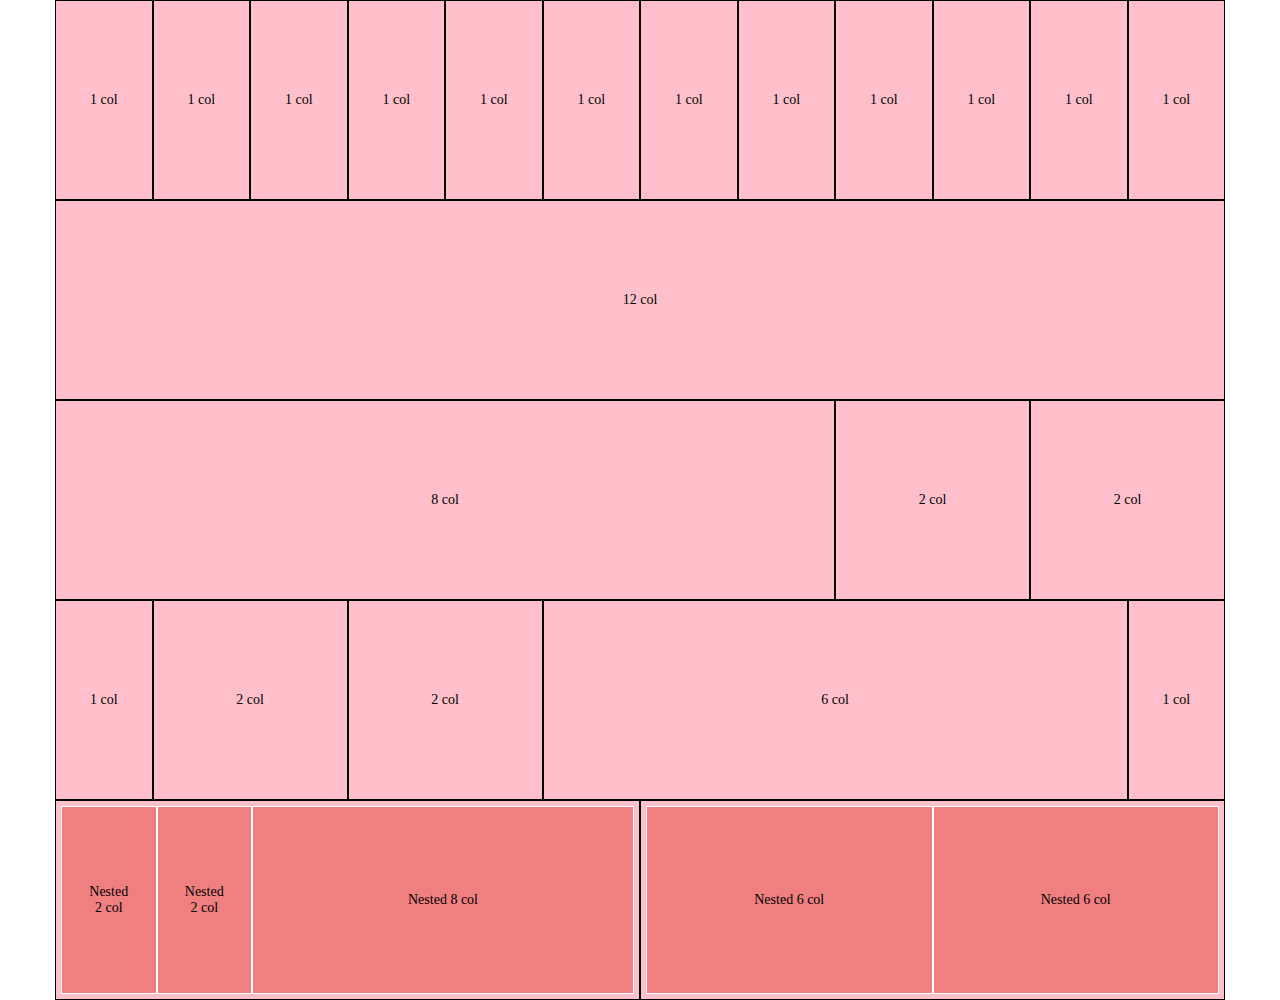
<file: index.html>
<!DOCTYPE html>
<html lang="en" dir="ltr">
  <head>
    <meta charset="utf-8">
    <title>Responsive Wannabe</title>
    <link rel="stylesheet" href="./12bool.css">
    <link rel="stylesheet" href="./master.css">
  </head>
  <body>
    <div class="container">
      <div class="col-1">
        <span>1 col</span>
      </div>
      <div class="col-1">
        <span>1 col</span>
      </div>
      <div class="col-1">
        <span>1 col</span>
      </div>
      <div class="col-1">
        <span>1 col</span>
      </div>
      <div class="col-1">
        <span>1 col</span>
      </div>
      <div class="col-1">
        <span>1 col</span>
      </div>
      <div class="col-1">
        <span>1 col</span>
      </div>
      <div class="col-1">
        <span>1 col</span>
      </div>
      <div class="col-1">
        <span>1 col</span>
      </div>
      <div class="col-1">
        <span>1 col</span>
      </div>
      <div class="col-1">
        <span>1 col</span>
      </div>
      <div class="col-1">
        <span>1 col</span>
      </div>
    </div>
    <div class="container">
      <div class="col-12">
        <span>12 col</span>
      </div>
    </div>
    <div class="container">
      <div class="col-8">
        <span>8 col</span>
      </div>
      <div class="col-2">
        <span>2 col</span>
      </div>
      <div class="col-2">
        <span>2 col</span>
      </div>
    </div>
    <div class="container">
      <div class="col-1">
        <span>1 col</span>
      </div>
      <div class="col-2">
        <span>2 col</span>
      </div>
      <div class="col-2">
        <span>2 col</span>
      </div>
      <div class="col-6">
        <span>6 col</span>
      </div>
      <div class="col-1">
        <span>1 col</span>
      </div>
    </div>
    <div class="container">
      <div class="col-6">
        <div class="container">
          <div class="col-2">
            <span>Nested 2 col</span>
          </div>
          <div class="col-2">
            <span>Nested 2 col</span>
          </div>
          <div class="col-8">
            <span>Nested 8 col</span>
          </div>
        </div>
      </div>
      <div class="col-6">
        <div class="container">
          <div class="col-6">
            <span>Nested 6 col</span>
          </div>
          <div class="col-6">
            <span>Nested 6 col</span>
          </div>
        </div>
      </div>
    </div>
  </body>
</html>
</file>
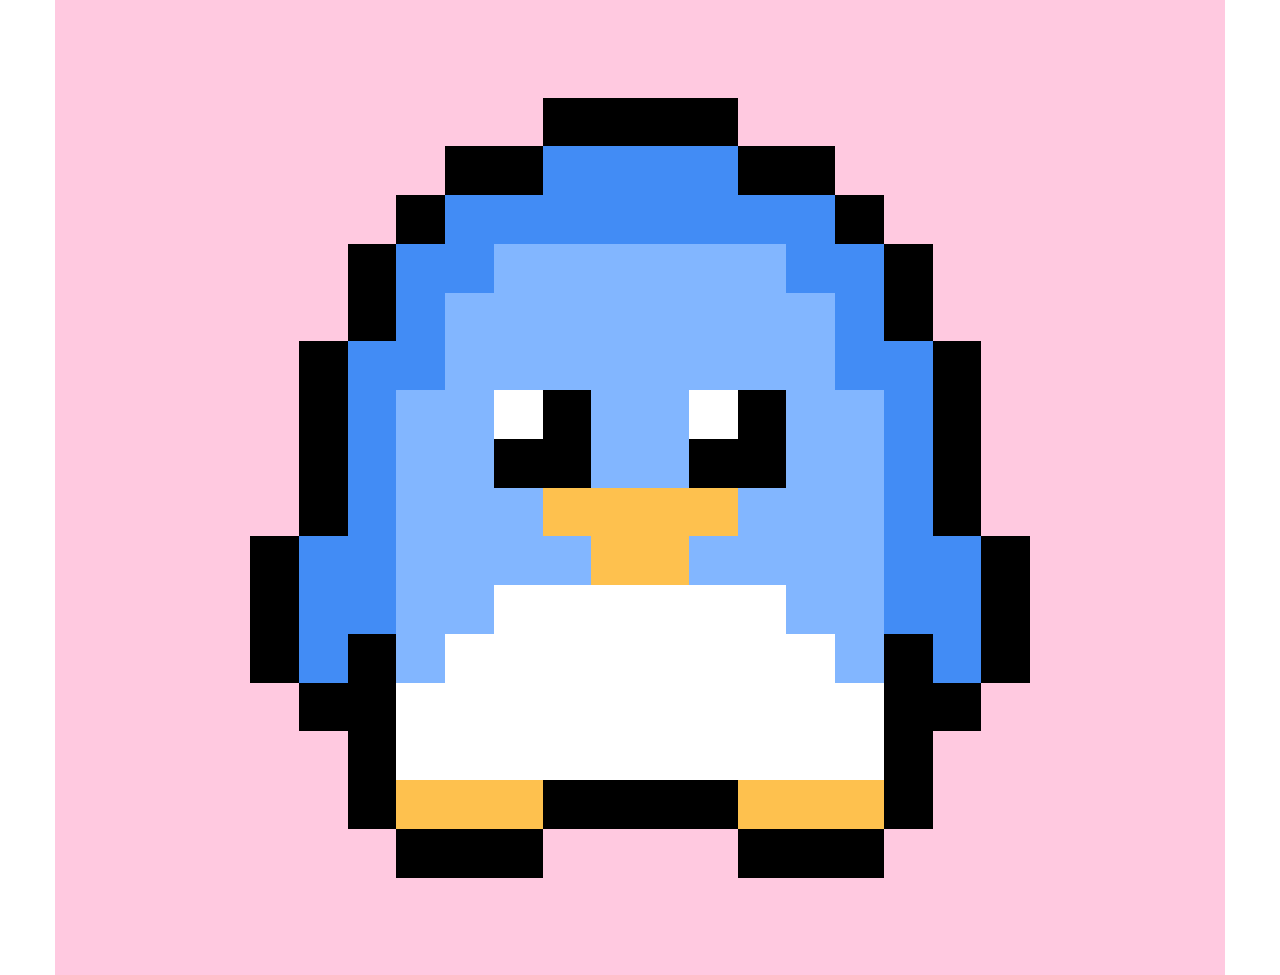
<file: bonus/index.html>
<!DOCTYPE html>
<html lang="en" dir="ltr">
  <head>
    <meta charset="utf-8">
    <title>Responsive Wannabe</title>
    <link rel="stylesheet" href="./12bool.css">
    <link rel="stylesheet" href="./master.css">
  </head>
  <body>
    <!-- ROW 1 -->
    <div class="container">
      <div class="col-12">

      </div>
    </div>

    <!-- ROW 2 -->
    <div class="container">
      <div class="col-12">

      </div>
    </div>

    <!-- ROW 3 -->
    <div class="container">
      <div class="col-2 col-offset-5 bg-black">

      </div>
    </div>

    <!-- ROW 4 -->

    <div class="container">
      <div class="col-1 col-offset-4 bg-black">

      </div>
      <div class="col-2 bg-blue">

      </div>
      <div class="col-1 bg-black">

      </div>
    </div>

    <!-- ROW 5 -->
    <div class="container">
      <div class="col-1 col-offset-3">
        <div class="container">
          <div class="col-6 col-offset-6 bg-black">

          </div>
        </div>
      </div>
      <div class="col-4 bg-blue">

      </div>
      <div class="col-1">
        <div class="container">
          <div class="col-6 bg-black">

          </div>
        </div>
      </div>
    </div>

    <!-- ROW 6 -->
    <div class="container">
      <div class="col-1 col-offset-3 bg-black">
        <div class="container">
          <div class="col-6 bg-black">

          </div>
          <div class="col-6 bg-blue">

          </div>
        </div>
      </div>
      <div class="col-1">
        <div class="container">
          <div class="col-6 bg-blue">

          </div>
          <div class="col-6 bg-lightblue">

          </div>
        </div>
      </div>
      <div class="col-2 bg-lightblue">

      </div>
      <div class="col-1">
        <div class="container">
          <div class="col-6 bg-lightblue">

          </div>
          <div class="col-6 bg-blue">

          </div>
        </div>
      </div>
      <div class="col-1">
        <div class="container">
          <div class="col-6 bg-blue">

          </div>
          <div class="col-6 bg-black">

          </div>
        </div>
      </div>
    </div>

    <!-- ROW 7 -->
    <div class="container">
      <div class="col-1 col-offset-3 bg-black">
        <div class="container">
          <div class="col-6 bg-black">

          </div>
          <div class="col-6 bg-blue">

          </div>
        </div>
      </div>
      <div class="col-4 bg-lightblue">

      </div>
      <div class="col-1">
        <div class="container">
          <div class="col-6 bg-blue">

          </div>
          <div class="col-6 bg-black">

          </div>
        </div>
      </div>
    </div>

    <!-- ROW 8 -->
    <div class="container">
      <div class="col-1 col-offset-2">
        <div class="container">
          <div class="col-6 col-offset-6 bg-black">

          </div>
        </div>
      </div>
      <div class="col-1 bg-blue">

      </div>
      <div class="col-4 bg-lightblue">

      </div>
      <div class="col-1 bg-blue">

      </div>
      <div class="col-1">
        <div class="container">
          <div class="col-6 bg-black">

          </div>
        </div>
      </div>
    </div>

    <!-- ROW 9 -->
    <div class="container">
      <div class="col-1 col-offset-2">
        <div class="container">
          <div class="col-6 col-offset-6 bg-black">

          </div>
        </div>
      </div>
      <div class="col-1">
        <div class="container">
          <div class="col-6 bg-blue">

          </div>
          <div class="col-6 bg-lightblue">

          </div>
        </div>
      </div>
      <div class="col-1">
        <div class="container">
          <div class="col-6 bg-lightblue">

          </div>
          <div class="col-6 bg-white">

          </div>
        </div>
      </div>
      <div class="col-1">
        <div class="container">
          <div class="col-6 bg-black">

          </div>
          <div class="col-6 bg-lightblue">

          </div>
        </div>
      </div>
      <div class="col-1">
        <div class="container">
          <div class="col-6 bg-lightblue">

          </div>
          <div class="col-6 bg-white">

          </div>
        </div>
      </div>
      <div class="col-1">
        <div class="container">
          <div class="col-6 bg-black">

          </div>
          <div class="col-6 bg-lightblue">

          </div>
        </div>
      </div>
      <div class="col-1">
        <div class="container">
          <div class="col-6 bg-lightblue">

          </div>
          <div class="col-6 bg-blue">

          </div>
        </div>
      </div>
      <div class="col-1">
        <div class="container">
          <div class="col-6 bg-black">

          </div>
        </div>
      </div>
    </div>

    <!-- ROW 10 -->
    <div class="container">
      <div class="col-1 col-offset-2">
        <div class="container">
          <div class="col-6 col-offset-6 bg-black">

          </div>
        </div>
      </div>
      <div class="col-1">
        <div class="container">
          <div class="col-6 bg-blue">

          </div>
          <div class="col-6 bg-lightblue">

          </div>
        </div>
      </div>
      <div class="col-1">
        <div class="container">
          <div class="col-6 bg-lightblue">

          </div>
          <div class="col-6 bg-black">

          </div>
        </div>
      </div>
      <div class="col-1">
        <div class="container">
          <div class="col-6 bg-black">

          </div>
          <div class="col-6 bg-lightblue">

          </div>
        </div>
      </div>
      <div class="col-1">
        <div class="container">
          <div class="col-6 bg-lightblue">

          </div>
          <div class="col-6 bg-black">

          </div>
        </div>
      </div>
      <div class="col-1">
        <div class="container">
          <div class="col-6 bg-black">

          </div>
          <div class="col-6 bg-lightblue">

          </div>
        </div>
      </div>
      <div class="col-1">
        <div class="container">
          <div class="col-6 bg-lightblue">

          </div>
          <div class="col-6 bg-blue">

          </div>
        </div>
      </div>
      <div class="col-1">
        <div class="container">
          <div class="col-6 bg-black">

          </div>
        </div>
      </div>
    </div>

    <!-- ROW 11 -->
    <div class="container">
      <div class="col-1 col-offset-2">
        <div class="container">
          <div class="col-6 col-offset-6 bg-black">

          </div>
        </div>
      </div>
      <div class="col-1">
        <div class="container">
          <div class="col-6 bg-blue">

          </div>
          <div class="col-6 bg-lightblue">

          </div>
        </div>
      </div>
      <div class="col-1 bg-lightblue">

      </div>
      <div class="col-2 bg-orange">

      </div>
      <div class="col-1 bg-lightblue">

      </div>
      <div class="col-1">
        <div class="container">
          <div class="col-6 bg-lightblue">

          </div>
          <div class="col-6 bg-blue">

          </div>
        </div>
      </div>
      <div class="col-1">
        <div class="container">
          <div class="col-6 bg-black">

          </div>
        </div>
      </div>
    </div>

    <!-- ROW 12 -->
    <div class="container">
      <div class="col-1 col-offset-2">
        <div class="container">
          <div class="col-6 bg-black">

          </div>
          <div class="col-6 bg-blue">

          </div>
        </div>
      </div>
      <div class="col-1">
        <div class="container">
          <div class="col-6 bg-blue">

          </div>
          <div class="col-6 bg-lightblue">

          </div>
        </div>
      </div>
      <div class="col-1 bg-lightblue">

      </div>
      <div class="col-1">
        <div class="container">
          <div class="col-6 bg-lightblue">

          </div>
          <div class="col-6 bg-orange">

          </div>
        </div>
      </div>
      <div class="col-1">
        <div class="container">
          <div class="col-6 bg-orange">

          </div>
          <div class="col-6 bg-lightblue">

          </div>
        </div>
      </div>
      <div class="col-1 bg-lightblue">

      </div>
      <div class="col-1">
        <div class="container">
          <div class="col-6 bg-lightblue">

          </div>
          <div class="col-6 bg-blue">

          </div>
        </div>
      </div>
      <div class="col-1">
        <div class="container">
          <div class="col-6 bg-blue">

          </div>
          <div class="col-6 bg-black">

          </div>
        </div>
      </div>
    </div>

    <!-- ROW 13 -->
    <div class="container">
      <div class="col-1 col-offset-2">
        <div class="container">
          <div class="col-6 bg-black">

          </div>
          <div class="col-6 bg-blue">

          </div>
        </div>
      </div>
      <div class="col-1">
        <div class="container">
          <div class="col-6 bg-blue">

          </div>
          <div class="col-6 bg-lightblue">

          </div>
        </div>
      </div>
      <div class="col-1">
        <div class="container">
          <div class="col-6 bg-lightblue">

          </div>
          <div class="col-6 bg-white">

          </div>
        </div>
      </div>
      <div class="col-2 bg-white">

      </div>
      <div class="col-1">
        <div class="container">
          <div class="col-6 bg-white">

          </div>
          <div class="col-6 bg-lightblue">

          </div>
        </div>
      </div>
      <div class="col-1">
        <div class="container">
          <div class="col-6 bg-lightblue">

          </div>
          <div class="col-6 bg-blue">

          </div>
        </div>
      </div>
      <div class="col-1">
        <div class="container">
          <div class="col-6 bg-blue">

          </div>
          <div class="col-6 bg-black">

          </div>
        </div>
      </div>
    </div>

    <!-- ROW 14 -->
    <div class="container">
      <div class="col-1 col-offset-2">
        <div class="container">
          <div class="col-6 bg-black">

          </div>
          <div class="col-6 bg-blue">

          </div>
        </div>
      </div>
      <div class="col-1">
        <div class="container">
          <div class="col-6 bg-black">

          </div>
          <div class="col-6 bg-lightblue">

          </div>
        </div>
      </div>
      <div class="col-4 bg-white">

      </div>
      <div class="col-1">
        <div class="container">
          <div class="col-6 bg-lightblue">

          </div>
          <div class="col-6 bg-black">

          </div>
        </div>
      </div>
      <div class="col-1">
        <div class="container">
          <div class="col-6 bg-blue">

          </div>
          <div class="col-6 bg-black">

          </div>
        </div>
      </div>
    </div>

    <!-- ROW 15 -->
    <div class="container">
      <div class="col-1 col-offset-2">
        <div class="container">
          <div class="col-6 col-offset-6 bg-black">

          </div>
        </div>
      </div>
      <div class="col-1">
        <div class="container">
          <div class="col-6 bg-black">

          </div>
          <div class="col-6 bg-white">

          </div>
        </div>
      </div>
      <div class="col-4 bg-white">

      </div>
      <div class="col-1">
        <div class="container">
          <div class="col-6 bg-white">

          </div>
          <div class="col-6 bg-black">

          </div>
        </div>
      </div>
      <div class="col-1">
        <div class="container">
          <div class="col-6 bg-black">

          </div>
        </div>
      </div>
    </div>

    <!-- ROW 16 -->
    <div class="container">
      <div class="col-1 col-offset-3">
        <div class="container">
          <div class="col-6 bg-black">

          </div>
          <div class="col-6 bg-white">

          </div>
        </div>
      </div>
      <div class="col-4 bg-white">

      </div>
      <div class="col-1">
        <div class="container">
          <div class="col-6 bg-white">

          </div>
          <div class="col-6 bg-black">

          </div>
        </div>
      </div>
    </div>

    <!-- ROW 17 -->
    <div class="container">
      <div class="col-1 col-offset-3">
        <div class="container">
          <div class="col-6 bg-black">

          </div>
          <div class="col-6 bg-orange">

          </div>
        </div>
      </div>
      <div class="col-1 bg-orange">

      </div>
      <div class="col-2 bg-black">

      </div>
      <div class="col-1 bg-orange">

      </div>
      <div class="col-1">
        <div class="container">
          <div class="col-6 bg-orange">

          </div>
          <div class="col-6 bg-black">

          </div>
        </div>
      </div>
    </div>

    <!-- ROW 18 -->
    <div class="container">
      <div class="col-1 col-offset-3">
        <div class="container">
          <div class="col-6 col-offset-6 bg-black">

          </div>
        </div>
      </div>
      <div class="col-1 bg-black">

      </div>
      <div class="col-1 col-offset-2 bg-black">

      </div>
      <div class="col-1">
        <div class="container">
          <div class="col-6 bg-black">

          </div>
        </div>
      </div>
    </div>

    <!-- ROW 19 -->
    <div class="container">
      <div class="col-12">

      </div>
    </div>

    <!-- ROW 20 -->
    <div class="container">
      <div class="col-12">

      </div>
    </div>

  </body>
</html>
</file>
<file: 12bool.css>
* {
  box-sizing: border-box;
  margin: 0;
  padding: 0;
}

.container {
  max-width: 1170px;
  margin: 0 auto;
}

.container:after {
  content: '';
  display: table;
  clear: both;
}

[class*="col-"] {
  float: left;
}

.col-1 {
  width: calc(100% / 12);
}

.col-2 {
  width: calc(100% / 12 * 2);
}

.col-3 {
  width: 25%;
}

.col-4 {
  width: calc(100% / 12 * 4);
}

.col-5 {
  width: calc(100% / 12 * 5);
}

.col-6 {
  width: 50%;
}

.col-7 {
  width: calc(100% / 12 * 7);
}

.col-8 {
  width: calc(100% / 12 * 8);
}

.col-9 {
  width: 75%;
}

.col-10 {
  width: calc(100% / 12 * 10);
}

.col-11 {
  width: calc(100% / 12 * 11);
}

.col-12 {
  width: 100%;
}

.col-offset-1 {
  margin-left: calc(100% / 12);
}

.col-offset-2 {
  margin-left: calc(100% / 12 * 2);
}

.col-offset-3 {
  margin-left: 25%;
}

.col-offset-4 {
  margin-left: calc(100% / 12 * 4);
}

.col-offset-5 {
  margin-left: calc(100% / 12 * 5);
}

.col-offset-6 {
  margin-left: 50%;
}

.col-offset-7 {
  margin-left: calc(100% / 12 * 7);
}

.col-offset-8 {
  margin-left: calc(100% / 12 * 8);
}

.col-offset-9 {
  margin-left: 75%;
}

.col-offset-10 {
  margin-left: calc(100% / 12 * 10);
}

.col-offset-11 {
  margin-left: calc(100% / 12 * 11);
}

.col-offset-12 {
  margin-left: 100%;
}
</file>
<file: master.css>
.container {
  background-color: #FFC0CB;
  font-size: 14px;
}

[class*="col-"] {
  border: 1px solid #000000;
  height: 200px;
  position: relative;
}

[class*="col-"] > span {
  position: absolute;
  top: 50%;
  left: 50%;
  transform: translate(-50%, -50%);
  text-align: center;
}

.col-6 > .container {
  padding: 5px;
}

.col-6 > .container > [class*="col-"] {
  background-color: #F07F80;
  height: 188px;
  border: 1px solid #ffffff;
}
</file>
<file: bonus/12bool.css>
* {
  box-sizing: border-box;
  margin: 0;
  padding: 0;
}

.container {
  max-width: 1170px;
  margin: 0 auto;
}

.container:after {
  content: '';
  display: table;
  clear: both;
}

[class*="col-"] {
  float: left;
}

.col-1 {
  width: calc(100% / 12);
}

.col-2 {
  width: calc(100% / 12 * 2);
}

.col-3 {
  width: 25%;
}

.col-4 {
  width: calc(100% / 12 * 4);
}

.col-5 {
  width: calc(100% / 12 * 5);
}

.col-6 {
  width: 50%;
}

.col-7 {
  width: calc(100% / 12 * 7);
}

.col-8 {
  width: calc(100% / 12 * 8);
}

.col-9 {
  width: 75%;
}

.col-10 {
  width: calc(100% / 12 * 10);
}

.col-11 {
  width: calc(100% / 12 * 11);
}

.col-12 {
  width: 100%;
}

.col-offset-1 {
  margin-left: calc(100% / 12);
}

.col-offset-2 {
  margin-left: calc(100% / 12 * 2);
}

.col-offset-3 {
  margin-left: 25%;
}

.col-offset-4 {
  margin-left: calc(100% / 12 * 4);
}

.col-offset-5 {
  margin-left: calc(100% / 12 * 5);
}

.col-offset-6 {
  margin-left: 50%;
}

.col-offset-7 {
  margin-left: calc(100% / 12 * 7);
}

.col-offset-8 {
  margin-left: calc(100% / 12 * 8);
}

.col-offset-9 {
  margin-left: 75%;
}

.col-offset-10 {
  margin-left: calc(100% / 12 * 10);
}

.col-offset-11 {
  margin-left: calc(100% / 12 * 11);
}

.col-offset-12 {
  margin-left: 100%;
}
</file>
<file: bonus/master.css>
.container {
  background-color: #FFC9E0;
}

[class*="col-"] {
  height: calc(1170px / 24);
}

.bg-black {
  background-color: #000000;
}

.bg-blue {
  background-color: #428CF5;
}

.bg-lightblue {
  background-color: #82B6FF;
}

.bg-white {
  background-color: #FFFFFF;
}

.bg-orange {
  background-color: #FEC14E;
}
</file>
